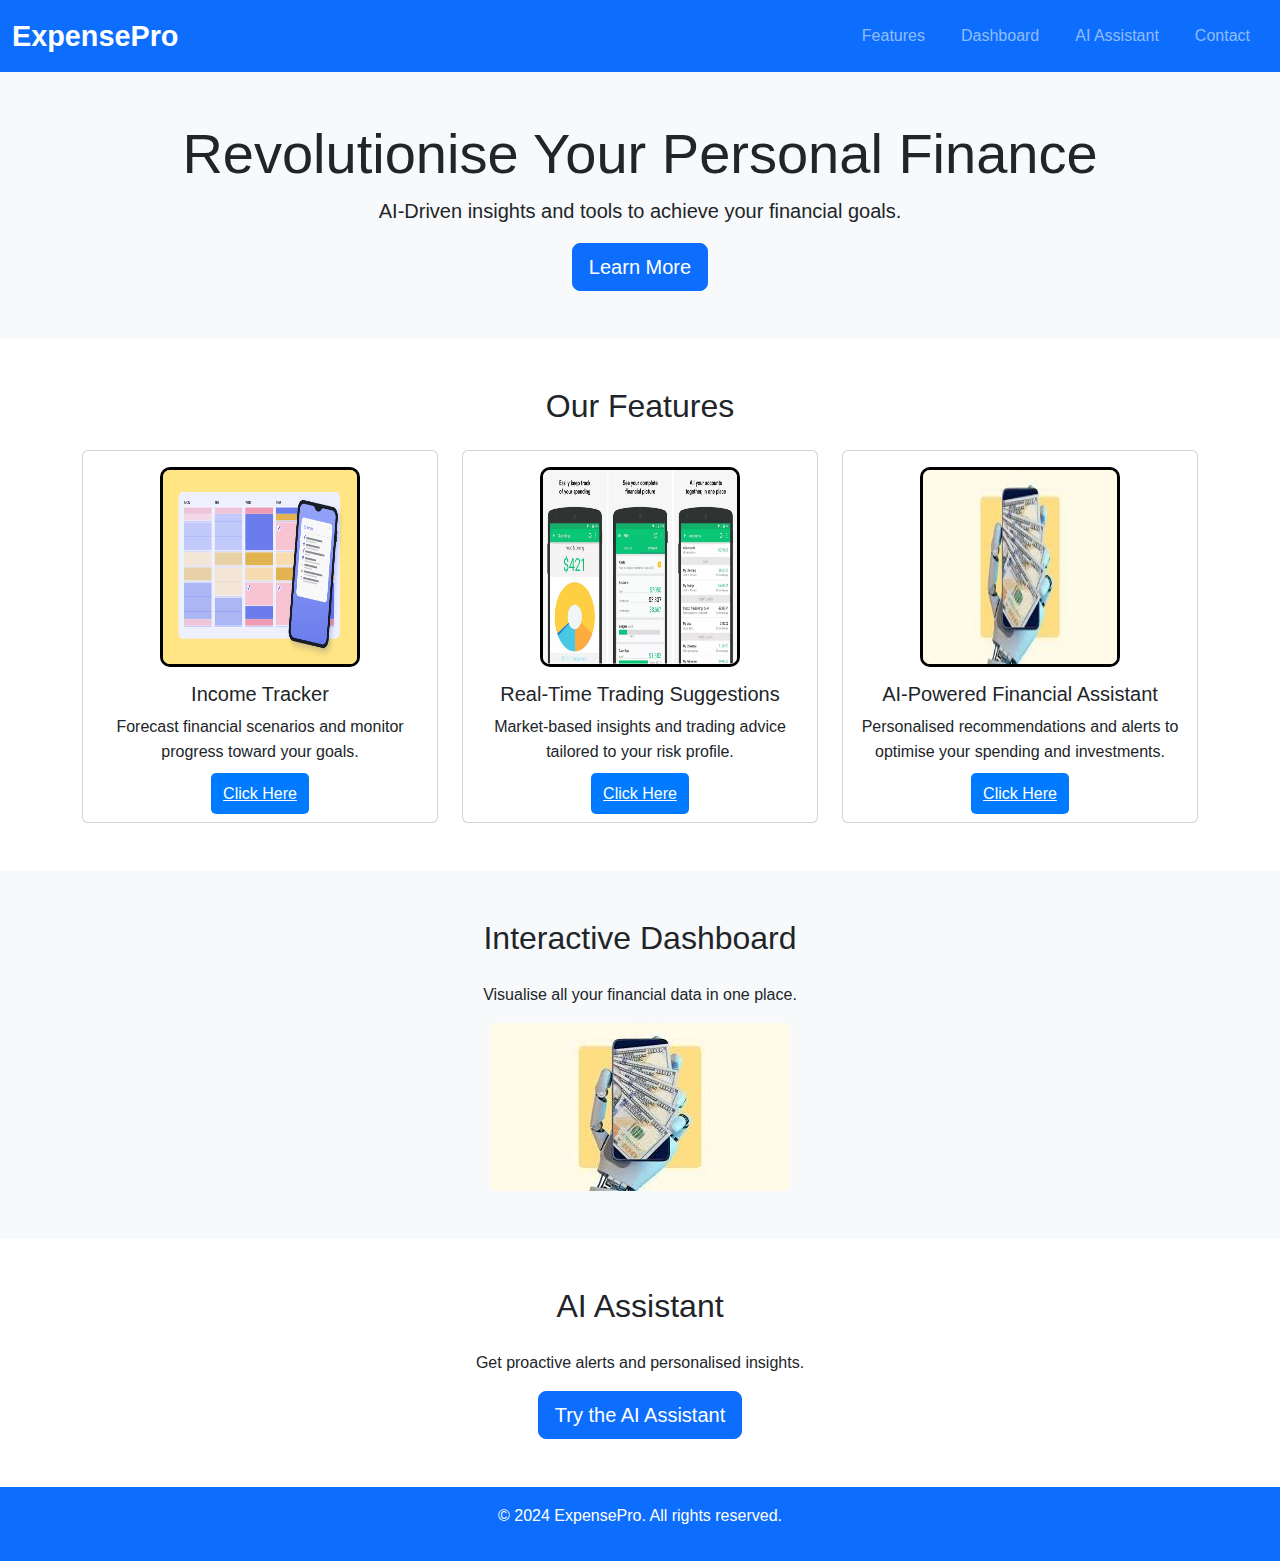
<file: index.html>
<!DOCTYPE html>
<html lang="en">
<head>
  <meta charset="UTF-8">
  <meta name="viewport" content="width=device-width, initial-scale=1.0">
  <title>ExpensePro - Personal Finance Optimisation</title>
  <link href="https://cdn.jsdelivr.net/npm/bootstrap@5.3.0/dist/css/bootstrap.min.css" rel="stylesheet">
  <link rel="stylesheet" href="style.css">
</head>
<body>
  <nav class="navbar navbar-expand-lg navbar-dark bg-primary">
    <div class="container-fluid">
      <a class="navbar-brand" href="#">ExpensePro</a>
      <button class="navbar-toggler" type="button" data-bs-toggle="collapse" data-bs-target="#navbarNav" aria-controls="navbarNav" aria-expanded="false" aria-label="Toggle navigation">
        <span class="navbar-toggler-icon"></span>
      </button>
      <div class="collapse navbar-collapse" id="navbarNav">
        <ul class="navbar-nav ms-auto">
          <li class="nav-item"><a class="nav-link" href="#features">Features</a></li>
          <li class="nav-item"><a class="nav-link" href="#dashboard">Dashboard</a></li>
          <li class="nav-item"><a class="nav-link" href="#ai-assistant">AI Assistant</a></li>
          <li class="nav-item"><a class="nav-link" href="#contact">Contact</a></li>
        </ul>
      </div>
    </div>
  </nav>
  <section class="bg-light text-center py-5">
    <div class="container">
      <h1 class="display-4">Revolutionise Your Personal Finance</h1>
      <p class="lead">AI-Driven insights and tools to achieve your financial goals.</p>
      <a href="#features" class="btn btn-primary btn-lg">Learn More</a>
    </div>
  </section>
  <section id="features" class="py-5">
    <div class="container text-center">
      <h2 class="mb-4">Our Features</h2>
      <div class="row g-4">
        <div class="col-md-4">
          <div class="card h-100">
            <div class="card-body">
              <img src="image copy3.jpg" alt="img" id="incomeimg">
              <h5 class="card-title">Income Tracker</h5>
              <p class="card-text">Forecast financial scenarios and monitor progress toward your goals.</p>
              <a href="income_index.html" class="btn-primary" id="button" target="_blank">Click Here</a>
            </div>
          </div>
        </div>
        <div class="col-md-4">
          <div class="card h-100">
            <div class="card-body">
              <img src="image copy2.jpg" alt="img" id="incomeimg">
              <h5 class="card-title">Real-Time Trading Suggestions</h5>
              <p class="card-text">Market-based insights and trading advice tailored to your risk profile.</p>
              <a href="trading.html" class="btn-primary" id="button" target="_blank">Click Here</a>
            </div>
          </div>
        </div>
        <div class="col-md-4">
          <div class="card h-100">
            <div class="card-body">
              <img src="image copy.jpg" alt="img" id="incomeimg">
              <h5 class="card-title">AI-Powered Financial Assistant</h5>
              <p class="card-text">Personalised recommendations and alerts to optimise your spending and investments.</p>
              <a href="ai.html" class="btn-primary" id="button" target="_blank">Click Here</a>
            </div>
          </div>
        </div>
      </div>
    </div>
  </section>
  <section id="dashboard" class="bg-light py-5">
    <div class="container text-center">
      <h2 class="mb-4">Interactive Dashboard</h2>
      <p>Visualise all your financial data in one place.</p>
      <img src="image.jpg" alt="Dashboard Preview" class="img-fluid rounded" id="dashimg">
    </div>
  </section>
  <section id="ai-assistant" class="py-5">
    <div class="container text-center">
      <h2 class="mb-4">AI Assistant</h2>
      <p>Get proactive alerts and personalised insights.</p>
      <button class="btn btn-primary btn-lg" onclick="open()" >Try the AI Assistant</button>
    </div>
  </section>
  <footer class="bg-primary text-white text-center py-3">
    <p>&copy; 2024 ExpensePro. All rights reserved.</p>
  </footer>
  <script src="https://cdn.jsdelivr.net/npm/bootstrap@5.3.0/dist/js/bootstrap.bundle.min.js"></script>
  <script src="script.js"></script>
</body>
</html>
</file>
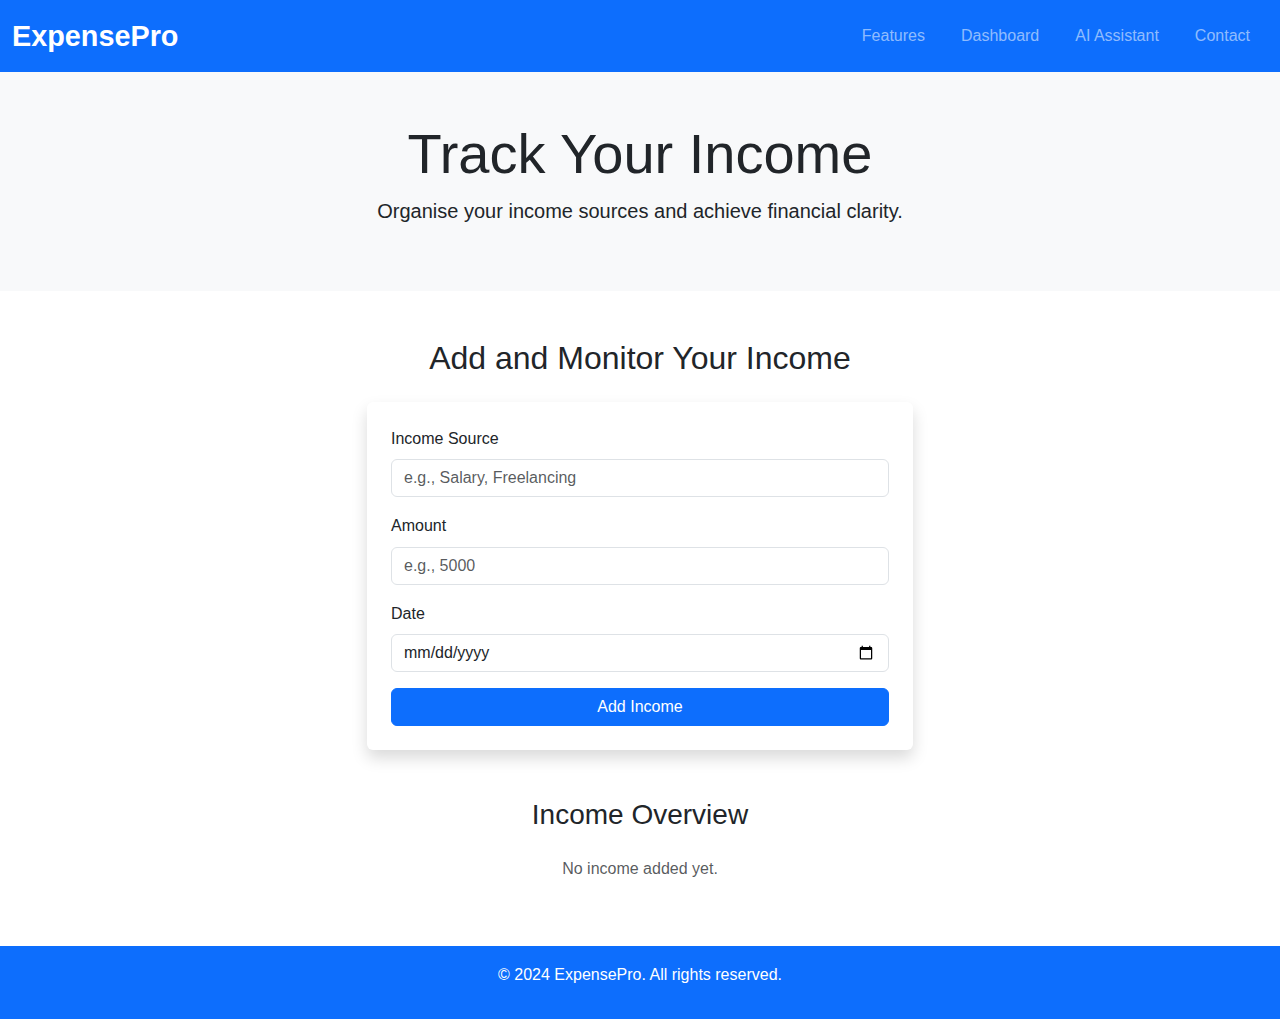
<file: income_index.html>
<!DOCTYPE html>
<html lang="en">
<head>
  <meta charset="UTF-8">
  <meta name="viewport" content="width=device-width, initial-scale=1.0">
  <title>Income Tracker - ExpensePro</title>
  <link href="https://cdn.jsdelivr.net/npm/bootstrap@5.3.0/dist/css/bootstrap.min.css" rel="stylesheet">
  <link rel="stylesheet" href="style.css">
</head>
<body>
  <nav class="navbar navbar-expand-lg navbar-dark bg-primary">
    <div class="container-fluid">
      <a class="navbar-brand" href="index.html">ExpensePro</a>
      <button class="navbar-toggler" type="button" data-bs-toggle="collapse" data-bs-target="#navbarNav" aria-controls="navbarNav" aria-expanded="false" aria-label="Toggle navigation">
        <span class="navbar-toggler-icon"></span>
      </button>
      <div class="collapse navbar-collapse" id="navbarNav">
        <ul class="navbar-nav ms-auto">
          <li class="nav-item"><a class="nav-link" href="index.html#features">Features</a></li>
          <li class="nav-item"><a class="nav-link" href="index.html#dashboard">Dashboard</a></li>
          <li class="nav-item"><a class="nav-link" href="index.html#ai-assistant">AI Assistant</a></li>
          <li class="nav-item"><a class="nav-link" href="index.html#contact">Contact</a></li>
        </ul>
      </div>
    </div>
  </nav>
  <section class="py-5 bg-light text-center">
    <div class="container">
      <h1 class="display-4">Track Your Income</h1>
      <p class="lead">Organise your income sources and achieve financial clarity.</p>
    </div>
  </section>
  <section class="py-5">
    <div class="container">
      <h2 class="text-center mb-4">Add and Monitor Your Income</h2>
      <div class="row justify-content-center">
        <div class="col-md-6">
          <form id="income-form" class="bg-white p-4 rounded shadow">
            <div class="mb-3">
              <label for="incomeSource" class="form-label">Income Source</label>
              <input type="text" class="form-control" id="incomeSource" placeholder="e.g., Salary, Freelancing">
            </div>
            <div class="mb-3">
              <label for="incomeAmount" class="form-label">Amount</label>
              <input type="number" class="form-control" id="incomeAmount" placeholder="e.g., 5000">
            </div>
            <div class="mb-3">
              <label for="incomeDate" class="form-label">Date</label>
              <input type="date" class="form-control" id="incomeDate">
            </div>
            <button type="button" class="btn btn-primary w-100" onclick="addIncome()">Add Income</button>
          </form>
        </div>
      </div>
      <div class="mt-5">
        <h3 class="text-center">Income Overview</h3>
        <div id="income-list" class="mt-4">
          <p class="text-center text-muted">No income added yet.</p>
        </div>
      </div>
    </div>
  </section>
  <footer class="bg-primary text-white text-center py-3">
    <p>&copy; 2024 ExpensePro. All rights reserved.</p>
    <script src="script_income.js"></script>
  </footer>
  <script src="https://cdn.jsdelivr.net/npm/bootstrap@5.3.0/dist/js/bootstrap.bundle.min.js"></script>
</body>
</html>
</file>
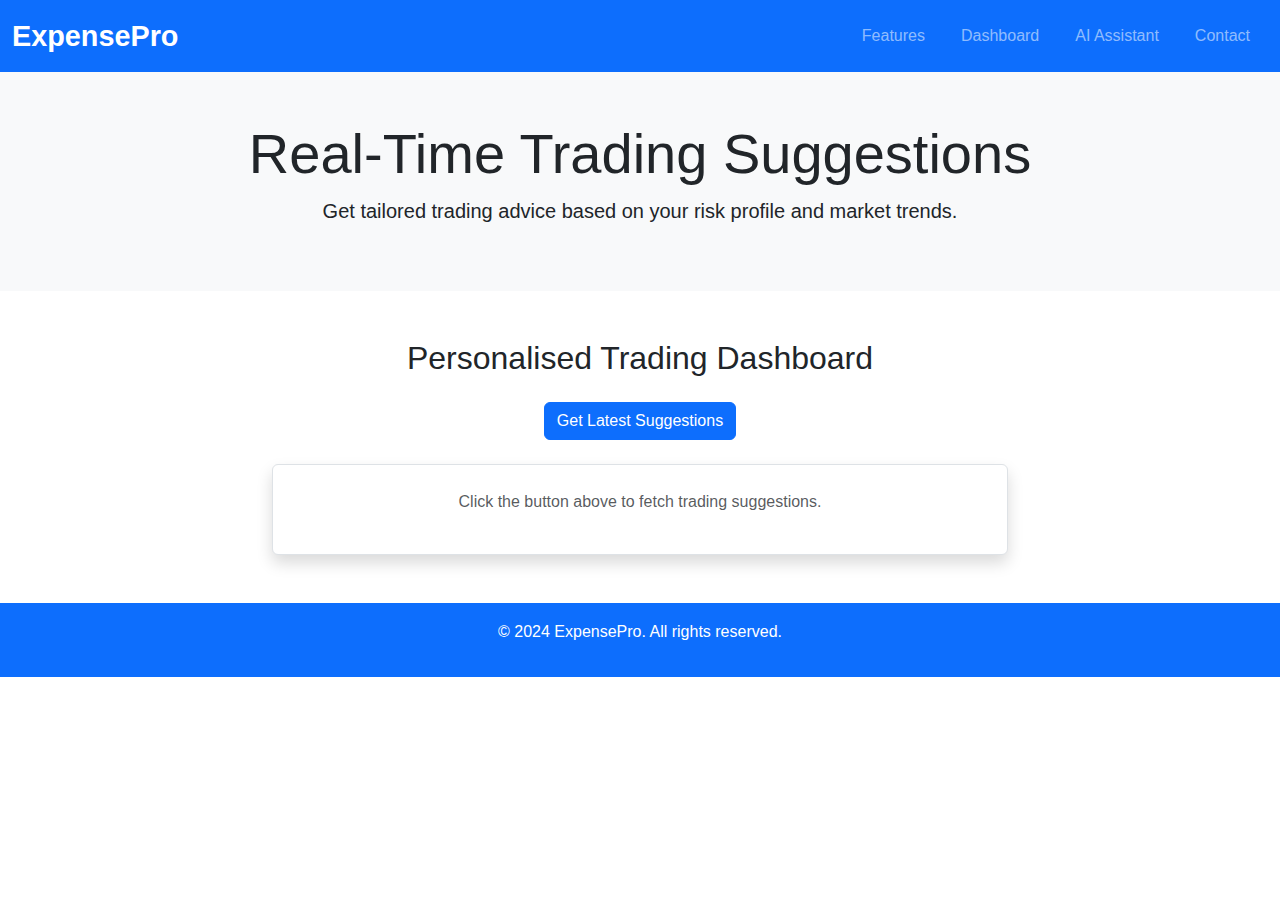
<file: trading.html>
<!DOCTYPE html>
<html lang="en">
<head>
  <meta charset="UTF-8">
  <meta name="viewport" content="width=device-width, initial-scale=1.0">
  <title>Trading Suggestions - ExpensePro</title>
  <link href="https://cdn.jsdelivr.net/npm/bootstrap@5.3.0/dist/css/bootstrap.min.css" rel="stylesheet">
  <link rel="stylesheet" href="style.css">
</head>
<body>
  <nav class="navbar navbar-expand-lg navbar-dark bg-primary">
    <div class="container-fluid">
      <a class="navbar-brand" href="index.html">ExpensePro</a>
      <button class="navbar-toggler" type="button" data-bs-toggle="collapse" data-bs-target="#navbarNav" aria-controls="navbarNav" aria-expanded="false" aria-label="Toggle navigation">
        <span class="navbar-toggler-icon"></span>
      </button>
      <div class="collapse navbar-collapse" id="navbarNav">
        <ul class="navbar-nav ms-auto">
          <li class="nav-item"><a class="nav-link" href="index.html#features">Features</a></li>
          <li class="nav-item"><a class="nav-link" href="index.html#dashboard">Dashboard</a></li>
          <li class="nav-item"><a class="nav-link" href="index.html#ai-assistant">AI Assistant</a></li>
          <li class="nav-item"><a class="nav-link" href="index.html#contact">Contact</a></li>
        </ul>
      </div>
    </div>
  </nav>
  <section class="py-5 bg-light text-center">
    <div class="container">
      <h1 class="display-4">Real-Time Trading Suggestions</h1>
      <p class="lead">Get tailored trading advice based on your risk profile and market trends.</p>
    </div>
  </section>
  <section class="py-5">
    <div class="container">
      <h2 class="text-center mb-4">Personalised Trading Dashboard</h2>
      <div class="row justify-content-center">
        <div class="col-md-8">
          <div class="mb-4 text-center">
            <button class="btn btn-primary" onclick="fetchSuggestions()">Get Latest Suggestions</button>
          </div>
          <div id="trading-suggestions" class="border p-4 bg-white rounded shadow">
            <p class="text-muted text-center">Click the button above to fetch trading suggestions.</p>
          </div>
        </div>
      </div>
    </div>
  </section>
  <footer class="bg-primary text-white text-center py-3">
    <p>&copy; 2024 ExpensePro. All rights reserved.</p>
  </footer>
  <script src="script_trading.js"></script>
  <script src="https://cdn.jsdelivr.net/npm/bootstrap@5.3.0/dist/js/bootstrap.bundle.min.js"></script>
</body>
</html>
</file>
<file: style.css>
/* General Styles */
body {
    font-family: 'Arial', sans-serif;
    line-height: 1.6;
  }
  
  /* Navbar */
  .navbar-brand {
    font-size: 1.8rem;
    font-weight: bold;
  }
  .navbar-nav .nav-link {
    font-size: 1rem;
    margin: 0 10px;
  }
  .navbar-nav .nav-link:hover {
    color: #ffd700 !important;
    text-decoration: underline;
  }
  
  /* Hero Section */
  #button{
    background-color: #007bff;
    padding: 12px;
    color: white;
    border-radius: 5px;
    margin-bottom: 10px;
  }
  #incomeimg{
    height: 200px;
    width: 200px;
    margin-bottom: 15px;
    border-radius: 10px;
    border: 3px solid black;
  }
  .hero {
    background: linear-gradient(to right, #007bff, #00aaff);
    color: white;
    text-align: center;
    padding: 60px 20px;
  }
  .hero .btn {
    font-size: 1.2rem;
    padding: 10px 20px;
  }
  
  /* Features Section */
  .features {
    background-color: #f8f9fa;
    padding: 50px 20px;
  }
  .features h2 {
    font-size: 2.5rem;
    color: #333;
    margin-bottom: 30px;
  }
  .feature-card {
    border: none;
    border-radius: 10px;
    background: #ffffff;
    box-shadow: 0 4px 6px rgba(0, 0, 0, 0.1);
    transition: transform 0.3s ease, box-shadow 0.3s ease;
  }
  .feature-card:hover {
    transform: translateY(-5px);
    box-shadow: 0 6px 12px rgba(0, 0, 0, 0.15);
  }
  .feature-card .card-title {
    font-size: 1.5rem;
    color: #007bff;
  }
  
  /* Dashboard Section */
  .dashboard {
    padding: 50px 20px;
    background-color: #e9ecef;
  }
  .dashboard h2 {
    font-size: 2.5rem;
    margin-bottom: 20px;
  }
  .dashboard img {
    max-width: 100%;
    height: auto;
    border-radius: 10px;
  }
  
  /* AI Assistant Section */
  .ai-assistant {
    background-color: #ffffff;
    padding: 50px 20px;
  }
  .ai-assistant h2 {
    font-size: 2.5rem;
    color: #007bff;
  }
  .ai-assistant .btn {
    font-size: 1.2rem;
    padding: 10px 20px;
    background: #007bff;
    color: white;
    border: none;
    transition: background 0.3s ease;
  }
  .ai-assistant .btn:hover {
    background: #0056b3;
  }
  
  /* Footer */
  .footer {
    background: #007bff;
    color: white;
    padding: 20px;
  }
  .footer p {
    margin: 0;
    font-size: 1rem;
  }
  
  /* Responsive Design */
  @media (max-width: 768px) {
    .hero h1 {
      font-size: 2rem;
    }
    .features h2,
    .dashboard h2,
    .ai-assistant h2 {
      font-size: 2rem;
    }
  }
</file>
